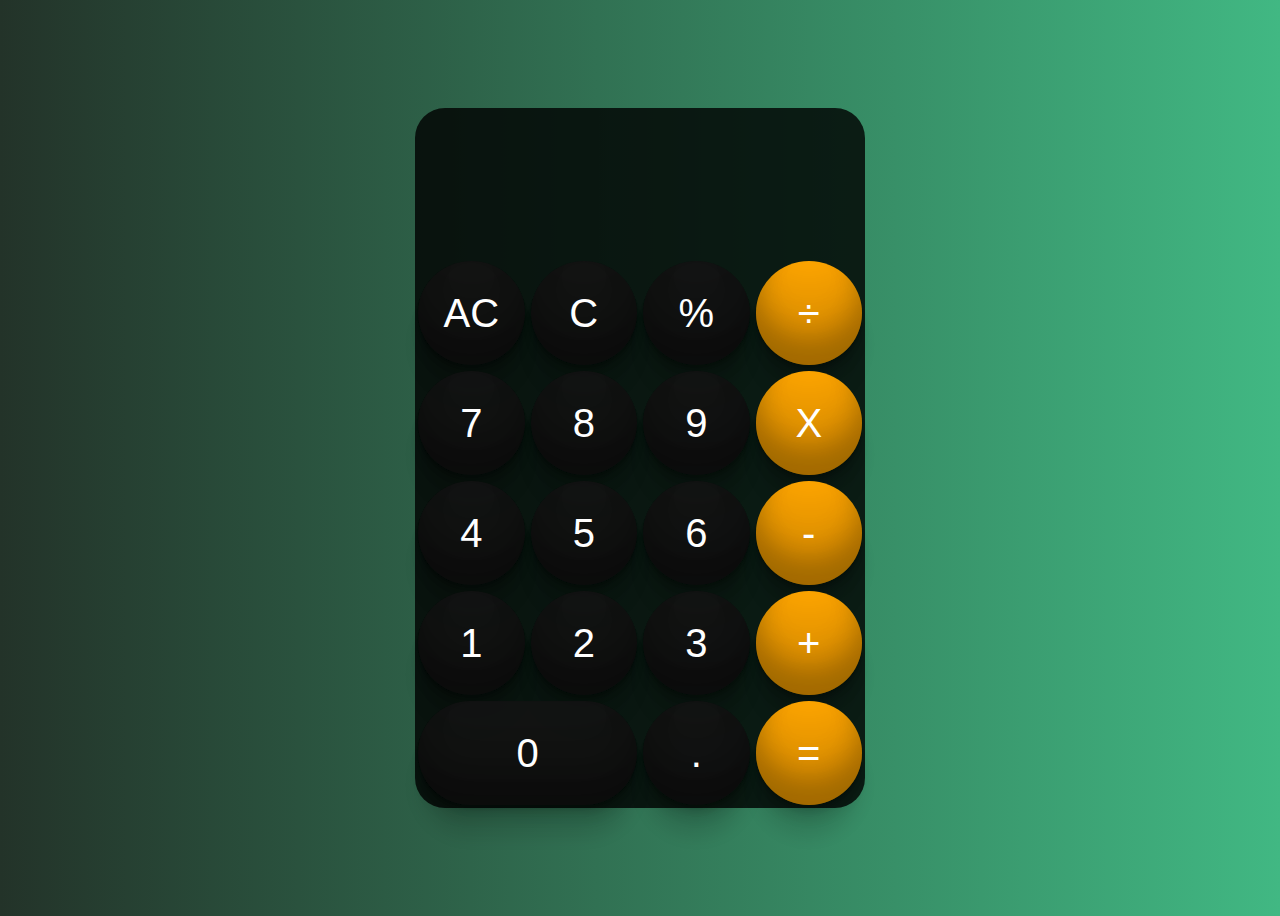
<file: index.html>
<!DOCTYPE html>
<html lang="pt-br">
<head>
    <meta charset="UTF-8">
    <meta http-equiv="X-UA-Compatible" content="IE=edge">
    <meta name="viewport" content="width=device-width, initial-scale=1.0">
    <title>Calculadora</title>
    <link rel="stylesheet" href="style.css">
   
</head>
<body id="body">
    <div class="calculadora">
        <div id="visor" style="grid-column: 1/span 4;"></div>
        <button class="botoes" id="ac">AC</button>
        <button class="botoes" id="c">C</button>
        <button id="botao-porcentagem"class="botoes botaoOperadores" id="porcentagem">%</button>
        <button id="botao-divisao"class="botoes botaoOperadores" style="background-color: rgb(255, 166, 0);">÷</button>
        <button id="botao-sete" class="botoes botaoNumero">7</button>
        <button id="botao-oito"class="botoes botaoNumero">8</button>
        <button id="botao-nove"class="botoes botaoNumero">9</button>
        <button id="botao-multiplicacao"class="botoes botaoOperadores" style="background-color: rgb(255, 166, 0);">X</button>
        <button id="botao-quatro"class="botoes botaoNumero">4</button>
        <button id="botao-cinco"class="botoes botaoNumero">5</button>
        <button id="botao-seis"class="botoes botaoNumero">6</button>
        <button id="botao-menos"class="botoes botaoOperadores" style="background-color: rgb(255, 166, 0);">-</button>
        <button id="botao-um"class="botoes botaoNumero">1</button>
        <button id="botao-dois"class="botoes botaoNumero">2</button>
        <button id="botao-tres"class="botoes botaoNumero">3</button>
        <button id="botao-mais"class="botoes botaoOperadores" style="background-color: rgb(255, 166, 0);">+</button>
        <button id="botao-zero"class="botoes botaoNumero" style="grid-column: 1/span 2; border-radius: 80px;">0</button>
        <button id="botao-ponto"class="botoes">.</button>
        <button class="botoes" id="botao_igual" style="background-color: rgb(255, 166, 0);">=</button>
    </div>
    <script src="index.js"></script>
</body>
</html>
</file>
<file: style.css>
body{
  background: linear-gradient(to right, #233329, #41b883);
  display: flex;
  justify-content: center;
  align-items: center;
  height: 100vh;
}
.calculadora{
  display: grid;
  grid-template-columns: 1fr 1fr 1fr 1fr;
  grid-template-rows: 150px 1fr 1fr 1fr 1fr 1fr;
  height: 700px;
  width: 450px;
  background-color: rgba(0, 0, 0, 0.8);
  border-radius: 30px;
}
.botoes{
  border-radius: 100%;
  background-color: rgba(20, 20, 20, 0.89);
  font-size: 40px;
color: white;
margin: 3px;
border: 0px;
box-shadow: rgba(0, 0, 0, 0.17) 0px -23px 25px 0px inset, rgba(0, 0, 0, 0.15) 0px -36px 30px 0px inset, rgba(0, 0, 0, 0.1) 0px -79px 40px 0px inset, rgba(0, 0, 0, 0.06) 0px 2px 1px, rgba(0, 0, 0, 0.09) 0px 4px 2px, rgba(0, 0, 0, 0.09) 0px 8px 4px, rgba(0, 0, 0, 0.09) 0px 16px 8px, rgba(0, 0, 0, 0.09) 0px 32px 16px;
}
.painel{
  grid-column: 1/span 4;
  grid-row: 1/span 2;
}
#visor{
  height: 100%;
  width: 100%;
  line-height: 150px;
  font-size: 50px;
  color: white;
  font-family: sans-serif;
  text-align: right;
  padding-right: 10px;
}
</file>
